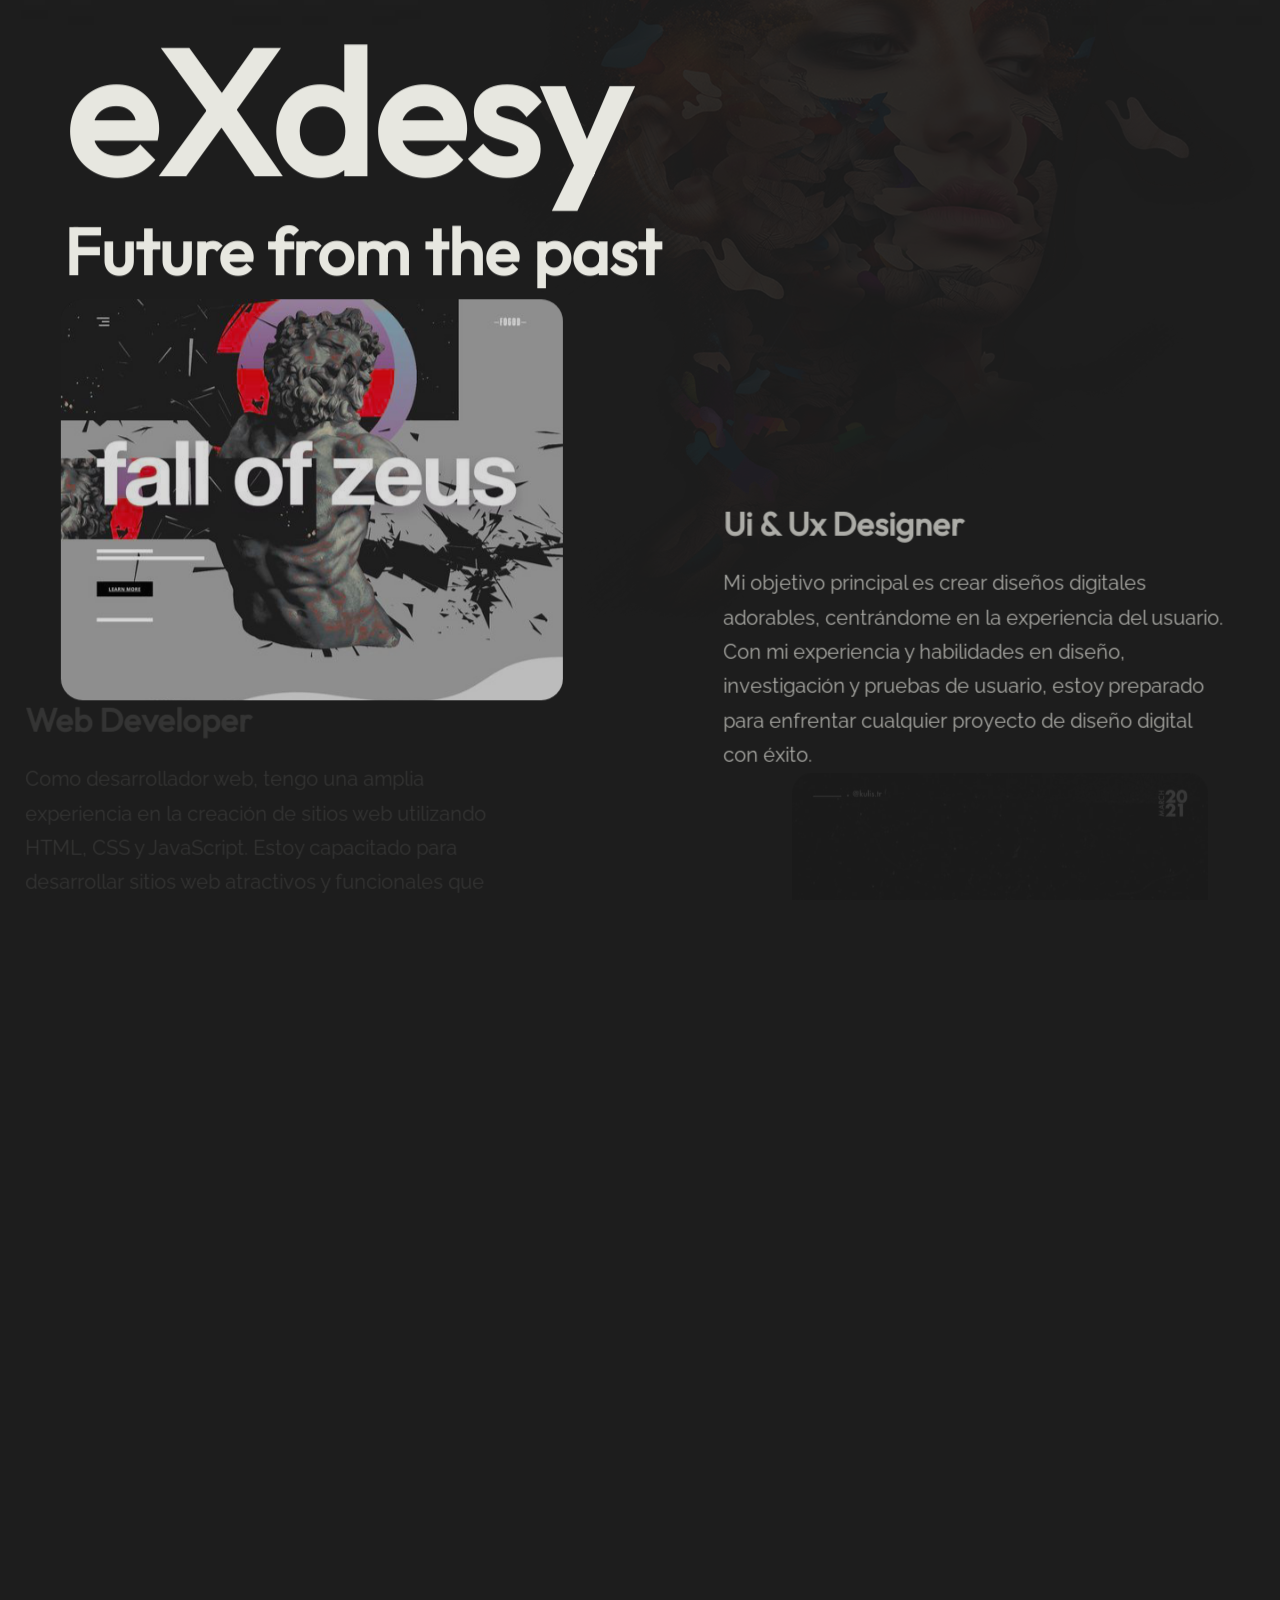
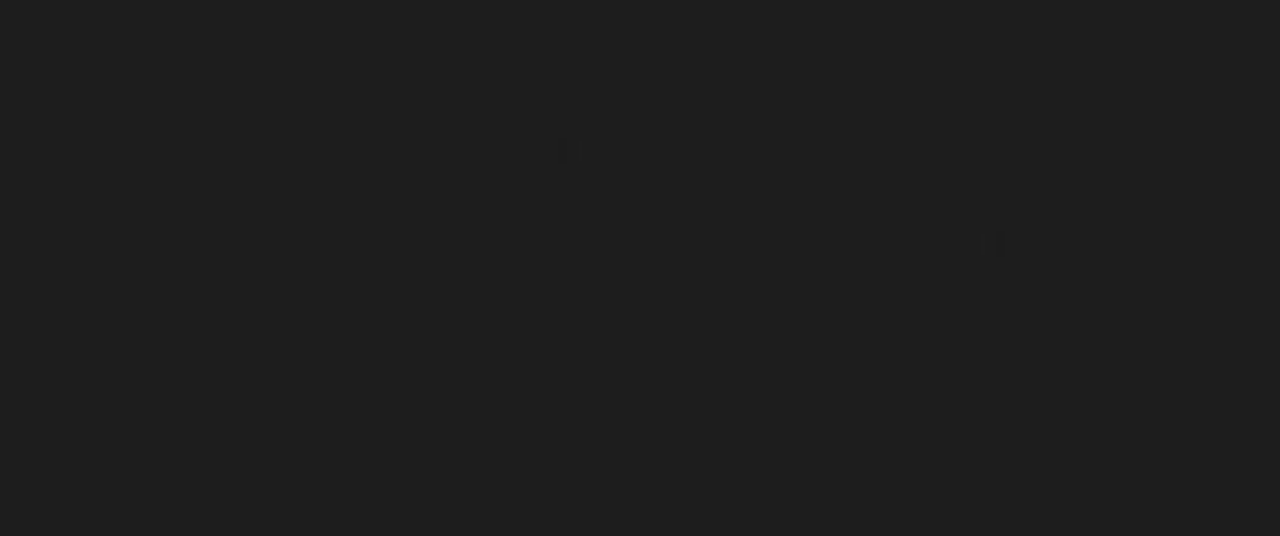
<file: aboutMe/index.html>
<!DOCTYPE html>
<html lang="en">
<head>
	<meta charset="utf-8">
	<meta name="description" content="Future from the past">
	<meta name="keyword" content="eXdesy, about me">
	<meta name="lenguage" content="ES">
	<meta name="author" content="exdesy.design@gmail.com">
	<meta name="robots" content="index.follow">
	<meta name="revised" content="Monday, March, 06, 2023, 19:03">
	<meta name="vierport" content="width=device=width, initial scale=1.0">
	<meta http-equiv="X-UA-Compatible" content="IE-edge, chrome1">
	<meta http-equiv="refresh" content="300; URL=index.html">

	<title>About Me</title>
	<link rel="shortcut icon" href="../img/logo.ico">
  <!-- ------------------------------  LIBRARY  ------------------------------ -->	
	<script src="../libs/gsap/gsap.min.js" defer></script>
	<script src="../libs/gsap/ScrollTrigger.min.js" defer></script>
	<script src="../libs/gsap/ScrollSmoother.min.js" defer></script>
  <!-- ------------------------------  STYLES  ------------------------------ -->
	<link href="css/style.css" rel="stylesheet" type="text/css"/>
	<link href="../css/index.css" rel="stylesheet" type="text/css"/>
	<script type="text/javascript" src="js/main.js" defer></script>
</head>
<body>
	<div class="wrapper">
		<div class="content">
			<header>
				<nav>
					<div class="link">
						<a href="../index.html">HOME</a></li>
						<a href="index.html">ABOUT ME</a></li>
						<a href="../portfolio/index.html">PORTFOLIO</a></li>
					</div>
					<div id="tema">
						<label class="switch">
							<input type="checkbox">
							<span class="slider"></span>
						</label>
					</div>
				</nav>
				<img data-speed=".6" class="hero" src="img/hero.png" alt="Hero">
			</header>
			<main>
				<div  data-speed=".75" class="container">
					<div class="title">
						<h1 class="title1">eXdesy</h1>
						<h2 class="title2">Future from the past</h2>
					</div>
				</div>

				<div class="gallery">
					<div data-speed=".9" class="leftContent">
						<img class="item" src="img/work/1.jpg" alt="Alt">
						<div class="text item">
							<h2 class="texth2">Web Developer</h2>
							<p class="textp">Como desarrollador web, tengo una amplia experiencia en la creación de sitios web utilizando HTML, CSS y JavaScript. Estoy capacitado para desarrollar sitios web atractivos y funcionales que cumplan con las necesidades de mis clientes.</p>
						</div>
						<img class="item" src="img/work/2.jpg" alt="Alt">
						<div class="text item">
							<h2 class="texth2">Adobe</h2>
							<p class="textp">Ademas soy diseñador gráfico y editor de video con gran experiencia, tengo un amplio conocimiento de las herramientas de Adobe, incluyendo Photoshop, Premiere Pro, After Effects y Adobe Illustrator. Utilizo técnicas avanzadas para crear y editar contenido visual de alta calidad. Estoy capacitado para diseñar y producir contenido visual de alta calidad para una amplia variedad de propósitos.</p>
						</div>
						<img class="item" src="img/work/6.jpg" alt="Alt">
					</div>

					<div data-speed="1.1" class="rightContent">
						<div class="text item">
							<h2 class="texth2">Ui & Ux Designer</h2>
							<p class="textp">Mi objetivo principal es crear diseños digitales adorables, centrándome en la experiencia del usuario. Con mi experiencia y habilidades en diseño, investigación y pruebas de usuario, estoy preparado para enfrentar cualquier proyecto de diseño digital con éxito.</p>
						</div>
						<img class="item" src="img/work/4.jpg" alt="Alt">
						<div class="text item">
							<h2 class="texth2">Java Developer</h2>
							<p class="textp">Tengo un conocimiento sólido de los principios fundamentales de Java, así como de conceptos avanzados como las interfaces, los genéricos, las excepciones y las colecciones. Estoy capacitado para diseñar y crear aplicaciones Java escalables, eficientes y fáciles de mantener.</p>
						</div>
						<img class="item" src="img/work/5.jpg" alt="Alt">
						<div class="text item">
							<h2 class="texth2">Python Developer</h2>
							<p class="textp">Se algo pero no mucho. Sigo aprendiendo</p>
						</div>
					</div>
				</div>
			</main>
			<footer>
				<div class="footer">
					<ul>
						<h2>Network</h2>
						<a href="https://www.instagram.com/exdesy.design/"><img src="../img/instagram.png" alt="Instagram"> Instagram</p></a>
						<a href="https://github.com/eXdesy"><img src="../img/github.png" alt="GiHub"> GiHub</p></a>
						<a href="https://www.behance.net/exdesydesign"><img src="../img/behance.png" alt="Behance"> Behance</p></a>
					</ul>
					<ul>
						<h2>Contact</h2>
						<a href="mailto:exdesy.design@gmail.com"><p>exdesy.design@gmail.com</p></a>
					</ul>
				</div>
				<div class="copyright"><a href="../index.html">© eXdesy</a></div>
			</footer>
		</div>
	</div>
</body>
</html>
</file>
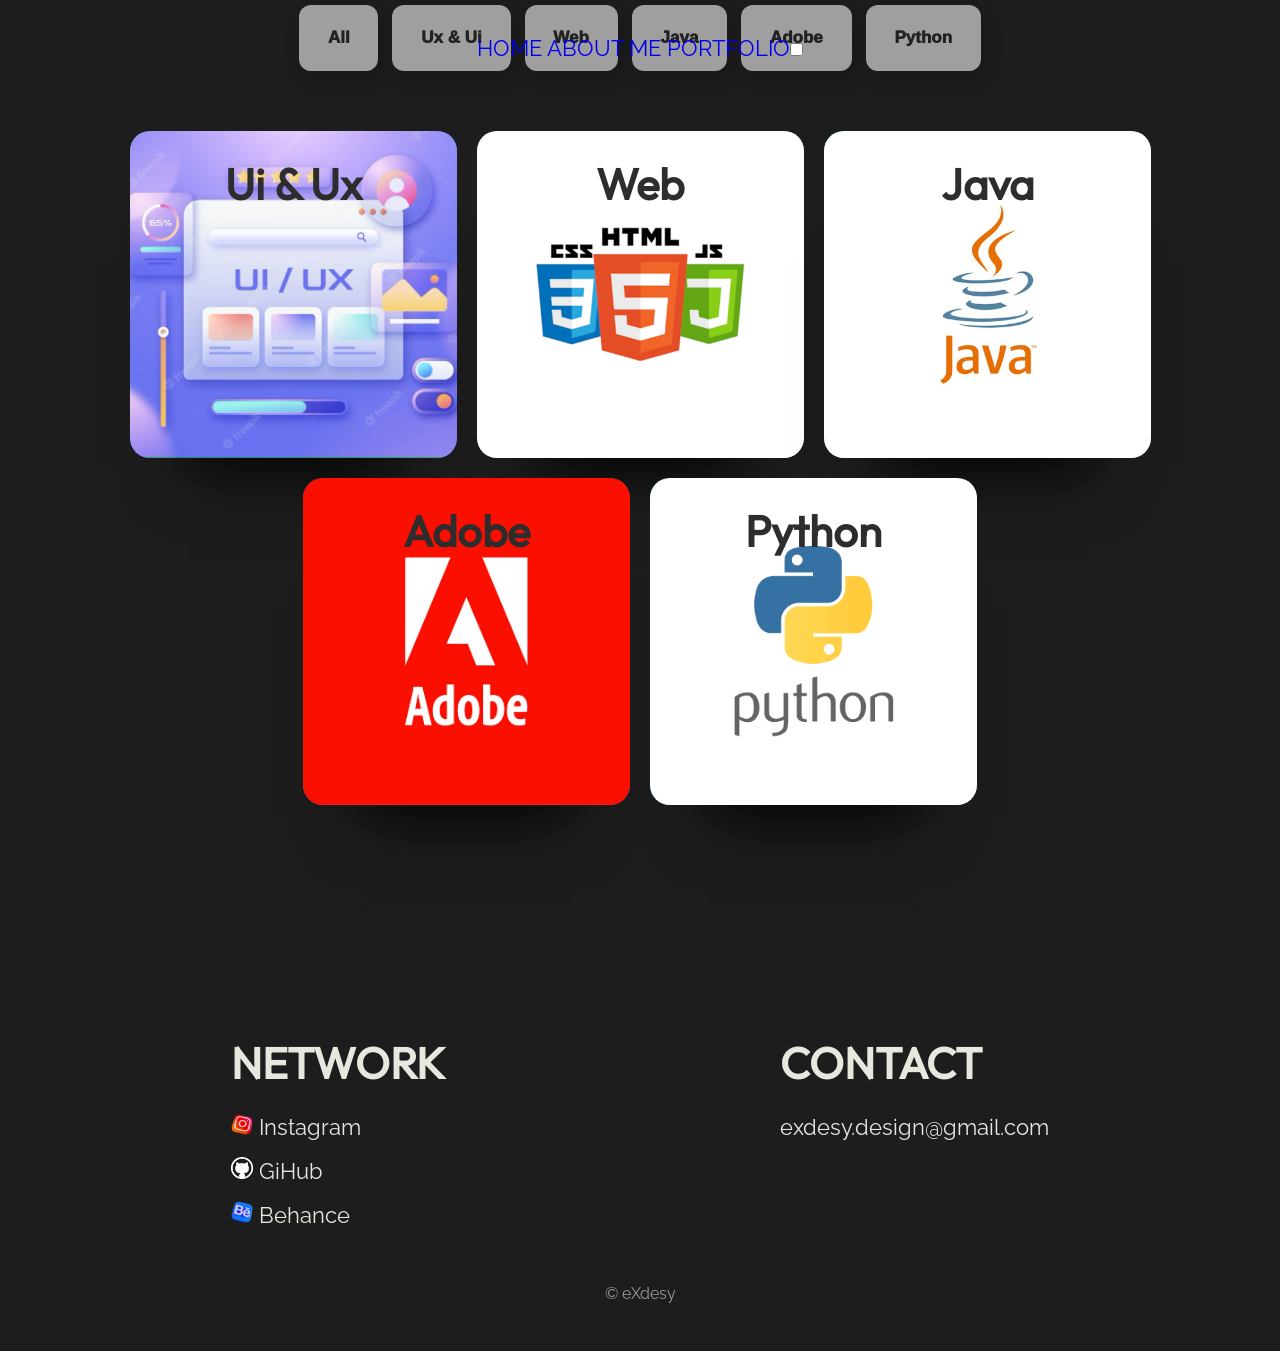
<file: portfolio/index.html>
<!DOCTYPE html>
<html lang="en">
<head>
	<meta charset="utf-8">
	<meta name="description" content="Future from the past">
	<meta name="keyword" content="eXdesy, portfolio">
	<meta name="lenguage" content="ES">
	<meta name="author" content="exdesy.design@gmail.com">
	<meta name="robots" content="index.follow">
	<meta name="revised" content="Monday, March, 06, 2023, 19:03">
	<meta name="vierport" content="width=device=width, initial scale=1.0">
	<meta http-equiv="X-UA-Compatible" content="IE-edge, chrome1">
	<meta http-equiv="refresh" content="300; URL=index.html">

	<title>Portfolio</title>
	<link rel="shortcut icon" href="../img/logo.ico">
  <!-- ------------------------------  LIBRARY  ------------------------------ -->	
	<script src="../libs/gsap/gsap.min.js" defer></script>
	<script src="../libs/gsap/ScrollTrigger.min.js" defer></script>
	<script src="../libs/gsap/ScrollSmoother.min.js" defer></script>
	<script src="../libs/jquery-3.2.1.js" defer></script>
  <!-- ------------------------------  STYLES  ------------------------------ -->
	<link href="css/style.css" rel="stylesheet" type="text/css"/>
	<link href="../css/index.css" rel="stylesheet" type="text/css"/>
	<script type="text/javascript" src="js/main.js" defer></script>
</head>
<body>
	<div class="wrapper">
		<div class="content">
			<header>
				<nav>
					<div class="link">
						<a href="../index.html">HOME</a></li>
						<a href="../aboutMe/index.html">ABOUT ME</a></li>
						<a href="index.html">PORTFOLIO</a></li>
					</div>
					<div id="tema">
						<label class="switch">
							<input type="checkbox">
							<span class="slider"></span>
						</label>
					</div>
				</nav>
			</header>
			<main>
				<div class="container">
					<div id="buttons">
						<button class="filter" category="all">All</button>
						<button class="filter" category="Ux">Ux & Ui</button>
						<button class="filter" category="Web">Web</button>
						<button class="filter" category="Java">Java</button>
						<button class="filter" category="Adobe">Adobe</button>
						<button class="filter" category="Python">Python</button>
					</div>
					<div id="cards">
						<div class="card" category="Ux">
							<div class="card-container carta">
								<div class="border">
									<h2>Ui & Ux</h2>
									<div class="icons">
										<i class="fa fa-youtube" aria-hidden="true"></i>
										<i class="fa fa-instagram" aria-hidden="true"></i>
										<i class="fa fa-twitter" aria-hidden="true"></i>
									</div>
								</div>
							</div>
						</div>
						<div class="card" category="Web">
							<div class="card-container carta1">
								<div class="border">
									<h2>Web</h2>
									<div class="icons">
										<i class="fa fa-youtube" aria-hidden="true"></i>
										<i class="fa fa-instagram" aria-hidden="true"></i>
										<i class="fa fa-twitter" aria-hidden="true"></i>
									</div>
								</div>
							</div>
						</div>
						<div class="card" category="Java">
							<div class="card-container carta2">
								<div class="border">
									<h2>Java</h2>
									<div class="icons">
										<i class="fa fa-youtube" aria-hidden="true"></i>
										<i class="fa fa-instagram" aria-hidden="true"></i>
										<i class="fa fa-twitter" aria-hidden="true"></i>
									</div>
								</div>
							</div>
						</div> 
						<div class="card" category="Adobe">
							<div class="card-container carta3">
								<div class="border">
									<h2>Adobe</h2>
									<div class="icons">
										<i class="fa fa-youtube" aria-hidden="true"></i>
										<i class="fa fa-instagram" aria-hidden="true"></i>
										<i class="fa fa-twitter" aria-hidden="true"></i>
									</div>
								</div>
							</div>
						</div>
						<div class="card" category="Python">
							<div class="card-container carta4">
								<div class="border">
									<h2>Python</h2>
									<div class="icons">
										<i class="fa fa-youtube" aria-hidden="true"></i>
										<i class="fa fa-instagram" aria-hidden="true"></i>
										<i class="fa fa-twitter" aria-hidden="true"></i>
									</div>
								</div>
							</div>
						</div>
					</div>
				</div>				
			</main>
			<footer>
				<div class="footer">
					<ul>
						<h2>Network</h2>
						<a href="https://www.instagram.com/exdesy.design/"><img src="../img/instagram.png" alt="Instagram"> Instagram</p></a>
						<a href="https://github.com/eXdesy"><img src="../img/github.png" alt="GiHub"> GiHub</p></a>
						<a href="https://www.behance.net/exdesydesign"><img src="../img/behance.png" alt="Behance"> Behance</p></a>
					</ul>
					<ul>
						<h2>Contact</h2>
						<a href="mailto:exdesy.design@gmail.com"><p>exdesy.design@gmail.com</p></a>
					</ul>
				</div>
				<div class="copyright"><a href="../index.html">© eXdesy</a></div>
			</footer>
		</div>
	</div>
</body>
</html>
</file>
<file: aboutMe/css/style.css>
body {
	background-image: url(../img/bg.png);
	background-repeat: no-repeat;
	background-size: cover;
	overflow-x: hidden;
	line-height: 1.55;
	font-family: raleway;
}
.content, .hero, .title, .gallery > * {
	will-change: transform;
}
.container {
	padding: 0 5vw;
}
.hero {
	max-width: calc(var(--index) * 36);
	position: absolute;
	left: 37vw;
	top: 22vh;
	z-index: -1;
}
.title {
	height: 100vh;
}
.title1 {
	font-size: calc(var(--index) * 8);
	position: absolute;
	width: min-content;
	bottom: 30vh;
	line-height: .9;
}
.title2 {
	font-size: calc(var(--index) * 3);
	position: absolute;
	width: 100vh;
	bottom: 20vh;
	line-height: .9;
}

.gallery > * {
	flex: 1;
	display: flex;
	align-items: center;
	flex-direction: column;
}
.gallery {
	display: flex;
	padding: calc(var(--index) * 4) 0;
	flex-wrap: wrap;
}
.item {
	max-width: calc(var(--index) * 23);
	margin-bottom: var(--gallery-gap);
	max-height: calc(var(--index) * 27);
	border-radius: calc(var(--index) * 1);
}
.leftContent {
	margin: 0;
	margin-top: calc(var(--gallery-gap) * 1.75);
}
.rightContent .item {
	margin: 0;
	margin-top: var(--gallery-gap);
}

.text {
	position: relative;
}
.texth2 {
	font-size: calc(var(--index) * 1.5);
	line-height: 2.4rem;
	margin-bottom: 1.5rem;
}
.textp {
	font-size: calc(var(--index) * .9);
	line-height: 1.75;
}
</file>
<file: css/index.css>
/* ------------------------------  DEFOULT SETTINGS  ------------------------------ */
*,
*:after,
*:before {
	margin: 0;
	padding: 0;
	border: 0;
	box-sizing: border-box;
}
h1, h2, h3, h4, h5, h6 {
	font-family: outfit;
}
a {
	text-decoration: none;
}
ul, ol, li {
	list-style: none;
}
img {
	vertical-align: top;
}
/* ------------------------------  FONTS  ------------------------------ */
@font-face {
	font-family: outfit;
	src: url(../libs/fonts/outfit-regular.woff2);
}
@font-face {
	font-family: raleway;
	src: url(../libs/fonts/raleway-regular.woff2);
}
@font-face {
	font-family: raleway;
	src: url(../libs/fonts/raleway-black.woff2);
	font-weight: 900;
}
/* ------------------------------  VARIABLES  ------------------------------ */
:root {
	--white-color: #e7e7e0;
	--grey-color: #9a9a9a;
	--black-color: #2d2d2d;
	--invert-color: brightness(0) invert(1);

	--index: calc(1vw + 1vh);
	--font-size: calc(var(--index) * 1);
	--transform-scale: scale(0.96);

	--padding-size: calc(var(--index) * 4);	
}
.wrapper {
	min-height: 100vh;
	width: 90vw;
	margin: auto;
	/* overflow: hidden; */
	/* -----  FOOTER IS ALWAYS BOTTOM...X  ----- */
	display: flex;
	flex-direction: column;
}
.content {
	margin: 0;
	/* -----  CONTENT BORDER  ----- */
	max-width: 100vw;
}
main {
	/* -----  X...AFTER MAIN  ----- */
	flex: 1 1 auto;
}
body {
	background-image: url(../img/bgBlack.jpg);
	background-repeat: no-repeat;
	background-size: cover;
	background-position: center;
  transition: background-image 0.5s ease-in-out;
	overflow-x: hidden;
	font-family: raleway;
	color: var(--white-color);
	background-color: var(--black-color);
	line-height: 1.5;
	width: 100%;
}
/* ------------------------------  HEADER...  ------------------------------ */
nav{
	display: flex;
  justify-content: center;
  text-align: center;
	color: inherit;
	position: fixed;
	z-index: 1200;

	width: 90vw;
	top: 0;
  padding-block: calc(var(--index) * 1.5);
	font-size: var(--font-size);
}
.nav-menu {
  display: flex;
  justify-content: space-between;
  align-items: center;

	width: 100%;
}
.nav-menu a {
	transition: color 0.3s ease;
	color: inherit;
	font-weight: 900;

	font-size: 2em;
}
/* NAV MENU WRPPER STYLE */
.nav-menu-wrapper {
  display: flex;
	flex-direction: row;
  align-items: center;
  justify-content: center;

	gap: 50px;
}

.theme-toggle-button {
  background: transparent;
  border: none;
  cursor: pointer;
  color: var(--white-color);
  transition: transform 0.2s ease, color 0.3s ease;

	font-size: 1.5em;
}
.theme-toggle-button:hover {
  transform: var(--transform-scale);
}

.nav-menu-wrapper-button {
	position: relative;
  text-transform: uppercase;
	background: var(--black-color);
	color: var(--white-color);
  cursor: pointer;
  display: block;
	overflow: hidden;
  font-weight: 900;
	
  padding: 1rem 2rem;
	border-radius: 50px;
}
.nav-menu-wrapper-button .nav-menu-wrapper-button-text {
  background: var(--white-color);
  color: var(--black-color);
  display: grid;
  place-content: center;
  position: absolute;
  transition: transform 0.2s cubic-bezier(0.87, 0, 0.13, 1);
	inset: 0;
}
.nav-menu-wrapper-button:hover .nav-menu-wrapper-button-text {
  transform: translateY(100%);
}
.nav-menu-wrapper-button .nav-menu-wrapper-button-letters {
  display: inline-flex;
}
.nav-menu-wrapper-button span {
  opacity: 0;
  transform: translateY(-15px);
  transition: transform 0.2s cubic-bezier(0.87, 0, 0.13, 1), opacity 0.2s;
}
.nav-menu-wrapper-button span:nth-child(2n) {
  transform: translateY(15px);
}
.nav-menu-wrapper-button:hover span {
  opacity: 1;
  transform: translateY(0);
}
.nav-menu-wrapper-button:hover span:nth-child(2) {transition-delay: 0.1s;}
.nav-menu-wrapper-button:hover span:nth-child(3) {transition-delay: 0.2s;}
.nav-menu-wrapper-button:hover span:nth-child(4) {transition-delay: 0.3s;}
.nav-menu-wrapper-button:hover span:nth-child(5) {transition-delay: 0.4s;}
.nav-menu-wrapper-button:hover span:nth-child(6) {transition-delay: 0.5s;}
.nav-menu-wrapper-button:hover span:nth-child(7) {transition-delay: 0.6s;}
.nav-menu-wrapper-button:hover span:nth-child(8) {transition-delay: 0.7s;}
.nav-menu-wrapper-button:hover span:nth-child(9) {transition-delay: 0.8s;}

/* NAV MENU WRPPER TOGGLE STYLE */
.nav-menu-wrapper-toggle {
	background: var(--black-color);
  cursor: pointer;
  position: relative;
  display: flex;
  align-items: center;
  justify-content: center;

  flex-shrink: 0;
	transform: rotate(-45deg);
	width: 40px;
  height: 40px;
	border-radius: 25px;
}
.nav-menu-wrapper-toggle .nav-menu-wrapper-toggle-bar {
  position: absolute;
  background: var(--white-color);
  transform-origin: center center;
  transition: all 0.3s ease;

	border-radius: 2px;
	height: 4px;
}
.nav-menu-wrapper-toggle .nav-menu-wrapper-toggle-bar.top {
  width: 20px;
  transform: translateY(-10px);
}
.nav-menu-wrapper-toggle .nav-menu-wrapper-toggle-bar.middle {
  width: 30px;
  transform: translateY(0);
}
.nav-menu-wrapper-toggle .nav-menu-wrapper-toggle-bar.bottom {
  width: 20px;
  transform: translateY(10px);
}

/* NAV MENU CONTENT STYLE */
.nav-menu-content {
  display: flex;
  align-items: center;
  justify-content: center;
  visibility: hidden;
	color: var(--white-color);
  transition: all 0.3s ease;
	border-block: 1px solid var(--grey-color);
	position: fixed;
	z-index: 1000;
  opacity: 0;

	top: var(--nav-height, 120px);
  left: 0;
  right: 0;
	width: 90vw;
	margin: auto;
}
.nav-menu-content-list {
  display: flex;
  flex-direction: column;

	width: 100%;
  gap: 20px;
}
.nav-menu-content-list li {
  opacity: 0;
  transform: translateY(20px);
}
.nav-menu-content-list li a:hover .nav-menu-content-list-arrow {
	background-color: var(--black-color);
	color: var(--white-color);
}
.nav-menu-content-list li a {
  display: flex;
  justify-content: space-between;
  align-items: center;
	cursor: pointer;
  transition: all 0.2s ease;
	margin: auto;
}
.nav-menu-content-list li .nav-menu-content-list-left {
  display: inline-flex;
  align-items: baseline;

  gap: 10px;
}
.nav-menu-content-list .nav-menu-content-list-left-text {
	color: var(--black-color);
  font-weight: 700;

  font-size: 3rem;
}
.nav-menu-content-list .nav-menu-content-list-left-index {
	color: var(--grey-color);

  font-size: 1.5em;
}
.nav-menu-content-list .nav-menu-content-list-arrow {
  display: flex;
  align-items: center;
  justify-content: center;
	color: var(--black-color);
	border: 2px solid var(--grey-color);
  transition: transform 0.3s ease;

	border-radius: 999px;
  width: 45px;
  height: 45px;
	font-size: 1.5em;
}

/* NAV MENU CONTENT OVERLAY STYLE */
.nav-menu-content-overlay {
  position: fixed;
  background: var(--white-color);
  pointer-events: none;
  transition: background 0.3s ease;

	z-index: 900;
  inset: 0;
  opacity: 0;
}
.nav-menu-content-overlay-scroll {
  overflow: hidden;

  height: 100vh;
}

body.overlay-open .nav-menu a {
	color: var(--black-color);
}
body.overlay-open .nav-menu-content {
	color: var(--black-color);
}
body.overlay-open .nav-menu-wrapper-button-text {
	background: var(--black-color);
	color: var(--white-color);
}
/* ------------------------------  FOOTER...  ------------------------------ */
.footer {
  display: flex;
	flex-wrap: wrap;
  position: relative;
  justify-content: space-around;
	color: inherit;

	font-size: var(--font-size);
	line-height: 2;
	margin-top: 20vh;
}
.footer h2 {
	text-transform: uppercase;
	font-size: 2em;
}
.footer ul, .footer a {
	color: inherit;

	font-size: 1em;
}
.footer img {
	vertical-align: unset;

	width: calc(var(--index) * 1);
}
.copyright {
	text-align: center;
	
	padding: 5vh;
}
.copyright a {
	color: var(--grey-color);

	font-size: 1em;
}


@media (max-width: 480px) {
	:root {	
		--padding-size: calc(var(--index) * 3);	
	}
	.nav-menu-wrapper {	
		gap: 10px;
	}
	.nav-menu-wrapper-button {
		width: 100%;
		height: 30px;
	}
}
</file>
<file: portfolio/css/style.css>
body {
	background-image: url(../img/bg.png);
	background-repeat: no-repeat;
	background-size: cover;
	overflow-x: hidden;
	line-height: 1.55;
	font-family: raleway;
}

.container {
	display: flex;
	flex-direction: column;
	text-align: center;
	justify-content: center;
	justify-items: center;
	gap: 20px;
}
#cards {
	display: flex;
	flex-direction: row;
	text-align: center;
	justify-content: center;
	justify-items: center;
	gap: 20px;
	margin: 3%;
	flex-wrap: wrap;
}
.card {
	width: calc(var(--index) * 15);
	height: auto;	
	border-radius: 20px;
	transition: all .3s;
	background: linear-gradient(145deg, #00ff75 0%, #3700ff 100%);
	animation: gradient 3s ease infinite;
	background-size: 300% 300%;
	background-repeat: no-repeat;
	background-position: center;
}
@keyframes gradient {
	0% {
			background-position: 0 50%;
	}
	50% {
			background-position: 100% 50%;
	}
	100% {
			background-position: 0 50%;
	}
}
.card-container:hover {
	transform: scale(0.96);
	border-radius: 20px;
}
.card:hover {
	box-shadow: 0px 0px 30px 1px rgba(0, 255, 117, 0.30);
}
.card:active {
  transform: scale(0.95) rotateZ(1.7deg);
}
.card-container {
	width: 100%;
	height: calc(var(--index) * 15);
	background-color: #e7e7e0;
	border-radius: 20px;
	transition: all .2s;
	margin: 0;
  overflow: hidden;
  box-shadow: 0 70px 63px -60px #000000;
  display: flex;
  justify-content: center;
  align-items: center;
  position: relative;
}
.border{
	height: 100%;
	width: 100%;
}
.icons{
	display: flex;
	flex-direction: column;
	align-items: center;
	justify-content: space-around;
	position: absolute;
	height: calc(var(--index) * 6);
	width: calc(var(--index) * 3);
}
.fa-youtube, .fa-instagram, .fa-twitter {
	color: #2d2d2d;
}
.fa{
	font-size: calc(var(--index) * 1.1);
	cursor: pointer;
	transition: 0.3s;
}
.fa:hover{
	transform: scale(1.3);
	color: #2d2d2d;
}
.border h2{
	color: #2d2d2d;
	margin: 20px;
	font-size: calc(var(--index) * 2);
	font-weight: 900;
}
.carta{
	background: url('../img/uxui.png') center center no-repeat;
	background-size: cover;
	background-repeat: no-repeat;
	background-position: center;
}
.carta:hover {
	background: url('../img/uxui.png') left center no-repeat;
	background-size: 400px;
}
.carta1{
	background: url('../img/web.png') center center no-repeat;
	background-size: cover;
	background-repeat: no-repeat;
	background-position: center;
}
.carta1:hover {
	background: url('../img/web.png') left center no-repeat;
	background-size: 400px;
}
.carta2{
	background: url('../img/java.png') center center no-repeat;
	background-size: cover;
	background-repeat: no-repeat;
	background-position: center;}
.carta2:hover {
	background: url('../img/java.png') left center no-repeat;
	background-size: 400px;
}
.carta3{
	background: url('../img/adobe.png') center center no-repeat;
	background-size: cover;
	background-repeat: no-repeat;
	background-position: center;
}
.carta3:hover {
	background: url('../img/adobe.png') left center no-repeat;
	background-size: 400px;
}
.carta4{
	background: url('../img/python.png') center center no-repeat;
	background-size: cover;
	background-repeat: no-repeat;
	background-position: center;
}
.carta4:hover {
	background: url('../img/python.png') left center no-repeat;
	background-size: 400px;
}

.filter {
	margin: 5px;
	padding: 2% 2.5%;
	border: unset;
	border-radius: 12px;
	color: #212121;
	z-index: 1;
	background: #e8e8e8a4;
	position: relative;
	font-weight: 1000;
	font-size: 17px;
	-webkit-box-shadow: 4px 8px 19px -3px rgba(0,0,0,0.27);
	box-shadow: 4px 8px 19px -3px rgba(0,0,0,0.27);
	transition: all 250ms;
	overflow: hidden;
}
.filter::before {
	content: "";
	position: absolute;
	top: 0;
	left: 0;
	height: 100%;
	width: 0;
	border-radius: 10px;
	background-color: #212121;
	z-index: -1;
	-webkit-box-shadow: 4px 8px 19px -3px rgba(0,0,0,0.27);
	box-shadow: 4px 8px 19px -3px rgba(0,0,0,0.27);
	transition: all 250ms;
}
.filter:hover {
	color: #e8e8e8;
}
.filter:hover::before {
	width: 100%;
}
</file>
